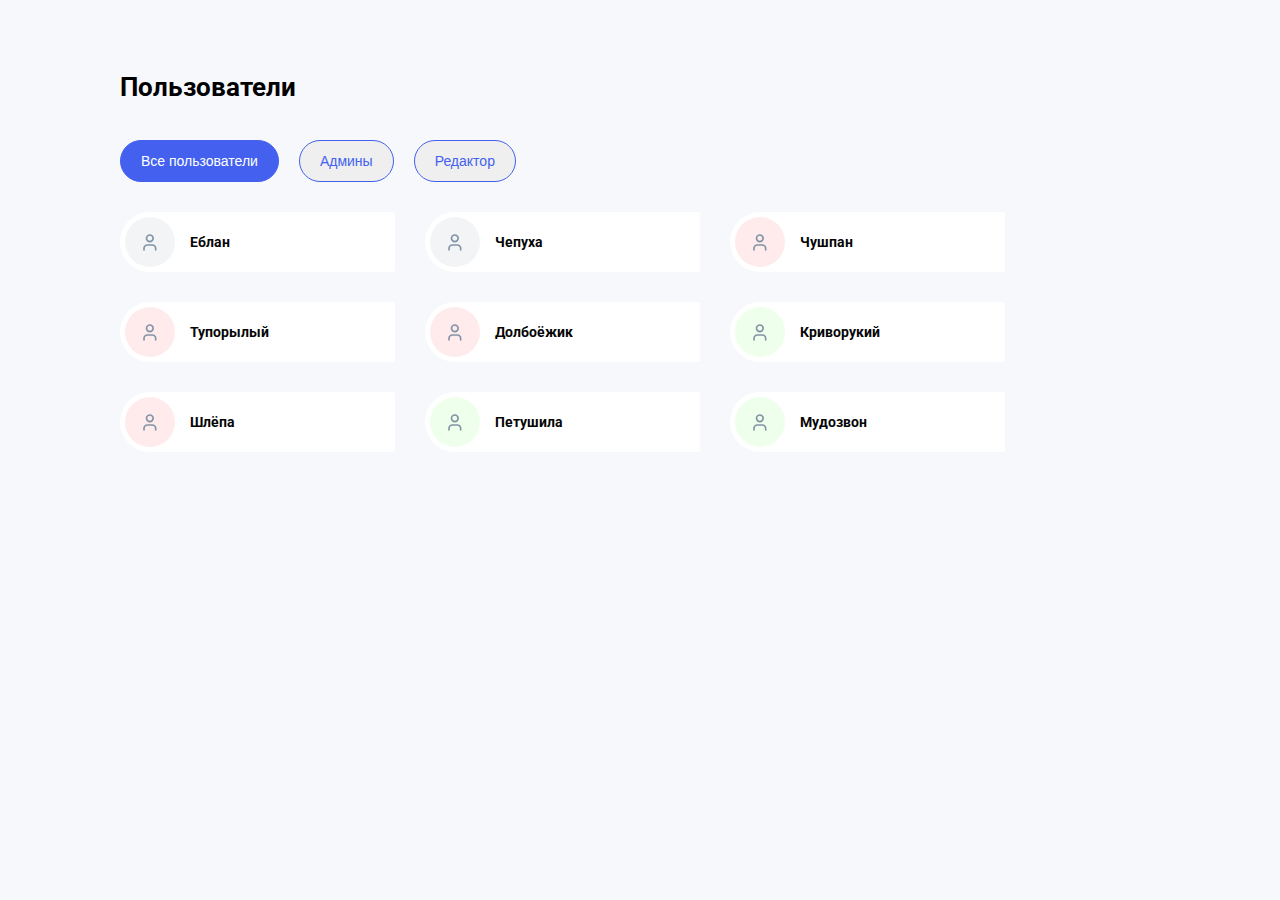
<file: 27.05/index.html>
<!DOCTYPE html>
<html lang="en">
  <head>
    <meta charset="UTF-8" />
    <meta name="viewport" content="width=device-width, initial-scale=1.0" />
    <title>Document</title>
    <link rel="stylesheet" href="./index.css" />
    <link rel="preconnect" href="https://fonts.googleapis.com" />
    <link rel="preconnect" href="https://fonts.gstatic.com" crossorigin />
    <link
      href="https://fonts.googleapis.com/css2?family=Roboto:ital,wght@0,100..900;1,100..900&display=swap"
      rel="stylesheet"
    />
  </head>
  <body>
    <h1 class="users container">Пользователи</h1>
    <div class="users__button-group container">
      <button id="buttonAllUsers" class="users__button users__button-active">
        Все пользователи
      </button>
      <button id="buttonAdmin" class="users__button">Админы</button>
      <button id="buttonEditor" class="users__button">Редактор</button>
    </div>
    <div class="users__card-group container">
      <div class="users__card">
        <div class="users__card-icon">
          <svg
            width="20"
            height="20"
            viewBox="0 0 20 20"
            fill="none"
            xmlns="http://www.w3.org/2000/svg"
          >
            <path
              d="M15.6667 18V16.3333C15.6667 15.4493 15.3155 14.6014 14.6904 13.9763C14.0652 13.3512 13.2174 13 12.3333 13H7.33333C6.44928 13 5.60143 13.3512 4.97631 13.9763C4.35119 14.6014 4 15.4493 4 16.3333V18"
              stroke="#8394A7"
              stroke-width="1.67"
              stroke-linecap="round"
              stroke-linejoin="round"
            />
            <path
              d="M9.83333 9.66667C11.6743 9.66667 13.1667 8.17428 13.1667 6.33333C13.1667 4.49238 11.6743 3 9.83333 3C7.99238 3 6.5 4.49238 6.5 6.33333C6.5 8.17428 7.99238 9.66667 9.83333 9.66667Z"
              stroke="#8394A7"
              stroke-width="1.67"
              stroke-linecap="round"
              stroke-linejoin="round"
            />
          </svg>
        </div>
        <span class="users__card-name"> Еблан</span>
      </div>
      <div class="users__card">
        <div class="users__card-icon">
          <svg
            width="20"
            height="20"
            viewBox="0 0 20 20"
            fill="none"
            xmlns="http://www.w3.org/2000/svg"
          >
            <path
              d="M15.6667 18V16.3333C15.6667 15.4493 15.3155 14.6014 14.6904 13.9763C14.0652 13.3512 13.2174 13 12.3333 13H7.33333C6.44928 13 5.60143 13.3512 4.97631 13.9763C4.35119 14.6014 4 15.4493 4 16.3333V18"
              stroke="#8394A7"
              stroke-width="1.67"
              stroke-linecap="round"
              stroke-linejoin="round"
            />
            <path
              d="M9.83333 9.66667C11.6743 9.66667 13.1667 8.17428 13.1667 6.33333C13.1667 4.49238 11.6743 3 9.83333 3C7.99238 3 6.5 4.49238 6.5 6.33333C6.5 8.17428 7.99238 9.66667 9.83333 9.66667Z"
              stroke="#8394A7"
              stroke-width="1.67"
              stroke-linecap="round"
              stroke-linejoin="round"
            />
          </svg>
        </div>
        <span class="users__card-name">Чепуха</span>
      </div>
      <div class="users__card users__card-admin">
        <div class="users__card-icon">
          <svg
            width="20"
            height="20"
            viewBox="0 0 20 20"
            fill="none"
            xmlns="http://www.w3.org/2000/svg"
          >
            <path
              d="M15.6667 18V16.3333C15.6667 15.4493 15.3155 14.6014 14.6904 13.9763C14.0652 13.3512 13.2174 13 12.3333 13H7.33333C6.44928 13 5.60143 13.3512 4.97631 13.9763C4.35119 14.6014 4 15.4493 4 16.3333V18"
              stroke="#8394A7"
              stroke-width="1.67"
              stroke-linecap="round"
              stroke-linejoin="round"
            />
            <path
              d="M9.83333 9.66667C11.6743 9.66667 13.1667 8.17428 13.1667 6.33333C13.1667 4.49238 11.6743 3 9.83333 3C7.99238 3 6.5 4.49238 6.5 6.33333C6.5 8.17428 7.99238 9.66667 9.83333 9.66667Z"
              stroke="#8394A7"
              stroke-width="1.67"
              stroke-linecap="round"
              stroke-linejoin="round"
            />
          </svg>
        </div>
        <span class="users__card-name">Чушпан</span>
      </div>
      <div class="users__card users__card-admin">
        <div class="users__card-icon">
          <svg
            width="20"
            height="20"
            viewBox="0 0 20 20"
            fill="none"
            xmlns="http://www.w3.org/2000/svg"
          >
            <path
              d="M15.6667 18V16.3333C15.6667 15.4493 15.3155 14.6014 14.6904 13.9763C14.0652 13.3512 13.2174 13 12.3333 13H7.33333C6.44928 13 5.60143 13.3512 4.97631 13.9763C4.35119 14.6014 4 15.4493 4 16.3333V18"
              stroke="#8394A7"
              stroke-width="1.67"
              stroke-linecap="round"
              stroke-linejoin="round"
            />
            <path
              d="M9.83333 9.66667C11.6743 9.66667 13.1667 8.17428 13.1667 6.33333C13.1667 4.49238 11.6743 3 9.83333 3C7.99238 3 6.5 4.49238 6.5 6.33333C6.5 8.17428 7.99238 9.66667 9.83333 9.66667Z"
              stroke="#8394A7"
              stroke-width="1.67"
              stroke-linecap="round"
              stroke-linejoin="round"
            />
          </svg>
        </div>
        <span class="users__card-name">Тупорылый</span>
      </div>
      <div class="users__card users__card-admin">
        <div class="users__card-icon">
          <svg
            width="20"
            height="20"
            viewBox="0 0 20 20"
            fill="none"
            xmlns="http://www.w3.org/2000/svg"
          >
            <path
              d="M15.6667 18V16.3333C15.6667 15.4493 15.3155 14.6014 14.6904 13.9763C14.0652 13.3512 13.2174 13 12.3333 13H7.33333C6.44928 13 5.60143 13.3512 4.97631 13.9763C4.35119 14.6014 4 15.4493 4 16.3333V18"
              stroke="#8394A7"
              stroke-width="1.67"
              stroke-linecap="round"
              stroke-linejoin="round"
            />
            <path
              d="M9.83333 9.66667C11.6743 9.66667 13.1667 8.17428 13.1667 6.33333C13.1667 4.49238 11.6743 3 9.83333 3C7.99238 3 6.5 4.49238 6.5 6.33333C6.5 8.17428 7.99238 9.66667 9.83333 9.66667Z"
              stroke="#8394A7"
              stroke-width="1.67"
              stroke-linecap="round"
              stroke-linejoin="round"
            />
          </svg>
        </div>
        <span class="users__card-name">Долбоёжик</span>
      </div>
      <div class="users__card users__card-editor">
        <div class="users__card-icon">
          <svg
            width="20"
            height="20"
            viewBox="0 0 20 20"
            fill="none"
            xmlns="http://www.w3.org/2000/svg"
          >
            <path
              d="M15.6667 18V16.3333C15.6667 15.4493 15.3155 14.6014 14.6904 13.9763C14.0652 13.3512 13.2174 13 12.3333 13H7.33333C6.44928 13 5.60143 13.3512 4.97631 13.9763C4.35119 14.6014 4 15.4493 4 16.3333V18"
              stroke="#8394A7"
              stroke-width="1.67"
              stroke-linecap="round"
              stroke-linejoin="round"
            />
            <path
              d="M9.83333 9.66667C11.6743 9.66667 13.1667 8.17428 13.1667 6.33333C13.1667 4.49238 11.6743 3 9.83333 3C7.99238 3 6.5 4.49238 6.5 6.33333C6.5 8.17428 7.99238 9.66667 9.83333 9.66667Z"
              stroke="#8394A7"
              stroke-width="1.67"
              stroke-linecap="round"
              stroke-linejoin="round"
            />
          </svg>
        </div>
        <span class="users__card-name">Криворукий</span>
      </div>
      <div class="users__card users__card-admin">
        <div class="users__card-icon">
          <svg
            width="20"
            height="20"
            viewBox="0 0 20 20"
            fill="none"
            xmlns="http://www.w3.org/2000/svg"
          >
            <path
              d="M15.6667 18V16.3333C15.6667 15.4493 15.3155 14.6014 14.6904 13.9763C14.0652 13.3512 13.2174 13 12.3333 13H7.33333C6.44928 13 5.60143 13.3512 4.97631 13.9763C4.35119 14.6014 4 15.4493 4 16.3333V18"
              stroke="#8394A7"
              stroke-width="1.67"
              stroke-linecap="round"
              stroke-linejoin="round"
            />
            <path
              d="M9.83333 9.66667C11.6743 9.66667 13.1667 8.17428 13.1667 6.33333C13.1667 4.49238 11.6743 3 9.83333 3C7.99238 3 6.5 4.49238 6.5 6.33333C6.5 8.17428 7.99238 9.66667 9.83333 9.66667Z"
              stroke="#8394A7"
              stroke-width="1.67"
              stroke-linecap="round"
              stroke-linejoin="round"
            />
          </svg>
        </div>
        <span class="users__card-name">Шлёпа</span>
      </div>
      <div class="users__card users__card-editor">
        <div class="users__card-icon">
          <svg
            width="20"
            height="20"
            viewBox="0 0 20 20"
            fill="none"
            xmlns="http://www.w3.org/2000/svg"
          >
            <path
              d="M15.6667 18V16.3333C15.6667 15.4493 15.3155 14.6014 14.6904 13.9763C14.0652 13.3512 13.2174 13 12.3333 13H7.33333C6.44928 13 5.60143 13.3512 4.97631 13.9763C4.35119 14.6014 4 15.4493 4 16.3333V18"
              stroke="#8394A7"
              stroke-width="1.67"
              stroke-linecap="round"
              stroke-linejoin="round"
            />
            <path
              d="M9.83333 9.66667C11.6743 9.66667 13.1667 8.17428 13.1667 6.33333C13.1667 4.49238 11.6743 3 9.83333 3C7.99238 3 6.5 4.49238 6.5 6.33333C6.5 8.17428 7.99238 9.66667 9.83333 9.66667Z"
              stroke="#8394A7"
              stroke-width="1.67"
              stroke-linecap="round"
              stroke-linejoin="round"
            />
          </svg>
        </div>
        <span class="users__card-name">Петушила</span>
      </div>
      <div class="users__card users__card-editor">
        <div class="users__card-icon">
          <svg
            width="20"
            height="20"
            viewBox="0 0 20 20"
            fill="none"
            xmlns="http://www.w3.org/2000/svg"
          >
            <path
              d="M15.6667 18V16.3333C15.6667 15.4493 15.3155 14.6014 14.6904 13.9763C14.0652 13.3512 13.2174 13 12.3333 13H7.33333C6.44928 13 5.60143 13.3512 4.97631 13.9763C4.35119 14.6014 4 15.4493 4 16.3333V18"
              stroke="#8394A7"
              stroke-width="1.67"
              stroke-linecap="round"
              stroke-linejoin="round"
            />
            <path
              d="M9.83333 9.66667C11.6743 9.66667 13.1667 8.17428 13.1667 6.33333C13.1667 4.49238 11.6743 3 9.83333 3C7.99238 3 6.5 4.49238 6.5 6.33333C6.5 8.17428 7.99238 9.66667 9.83333 9.66667Z"
              stroke="#8394A7"
              stroke-width="1.67"
              stroke-linecap="round"
              stroke-linejoin="round"
            />
          </svg>
        </div>
        <span class="users__card-name">Мудозвон</span>
      </div>
    </div>
    <script src="./index.js"></script>
  </body>
</html>
</file>
<file: 27.05/index.css>
@import url("global.css");
@import url("reset.css");
@import url("variables.css");

.users {
  margin: 0;
  font-size: 26px;
  line-height: 1;
  color: var(--color-black);
  margin-top: 74px;
}

.users__button-group {
  margin-top: 40px;
  display: flex;
  gap: 20px;
}

.users__button {
  padding: 13px 20px;
  border-radius: 99px;
  border: 1px var(--color-blue) solid;
  font-size: 14px;
  line-height: 14px;
  color: var(--color-blue);
}

.users__button-active {
  color: var(--color-white);
  background-color: var(--color-blue);
}

.users__card-group {
  display: flex;
  flex-wrap: wrap;
  gap: 30px;
  margin-top: 30px;
}

.users__card {
  display: flex;
  align-items: center;
  gap: 15px;
  background-color: var(--color-white);
  width: 275px;
  border-top-right-radius: 10px;
  border-bottom-right-radius: 10px;
  border-top-left-radius: 99px;
  border-bottom-left-radius: 99px;
  padding-block: 5px;
  padding-left: 5px;
}

.users__card-icon {
  width: 50px;
  height: 50px;
  border-radius: 50%;
  display: flex;
  justify-content: center;
  align-items: center;
  background-color: var(--color-light-blue);
}

.users__card-name {
  font-weight: 700;
  font-size: 14px;
  line-height: 14px;
  color: var(--color-dark-grey);
}

.users__card.users__card-admin .users__card-icon {
  background-color: var(--color-red);
}

.users__card.users__card-editor .users__card-icon {
  background-color: var(--color-green);
}
</file>
